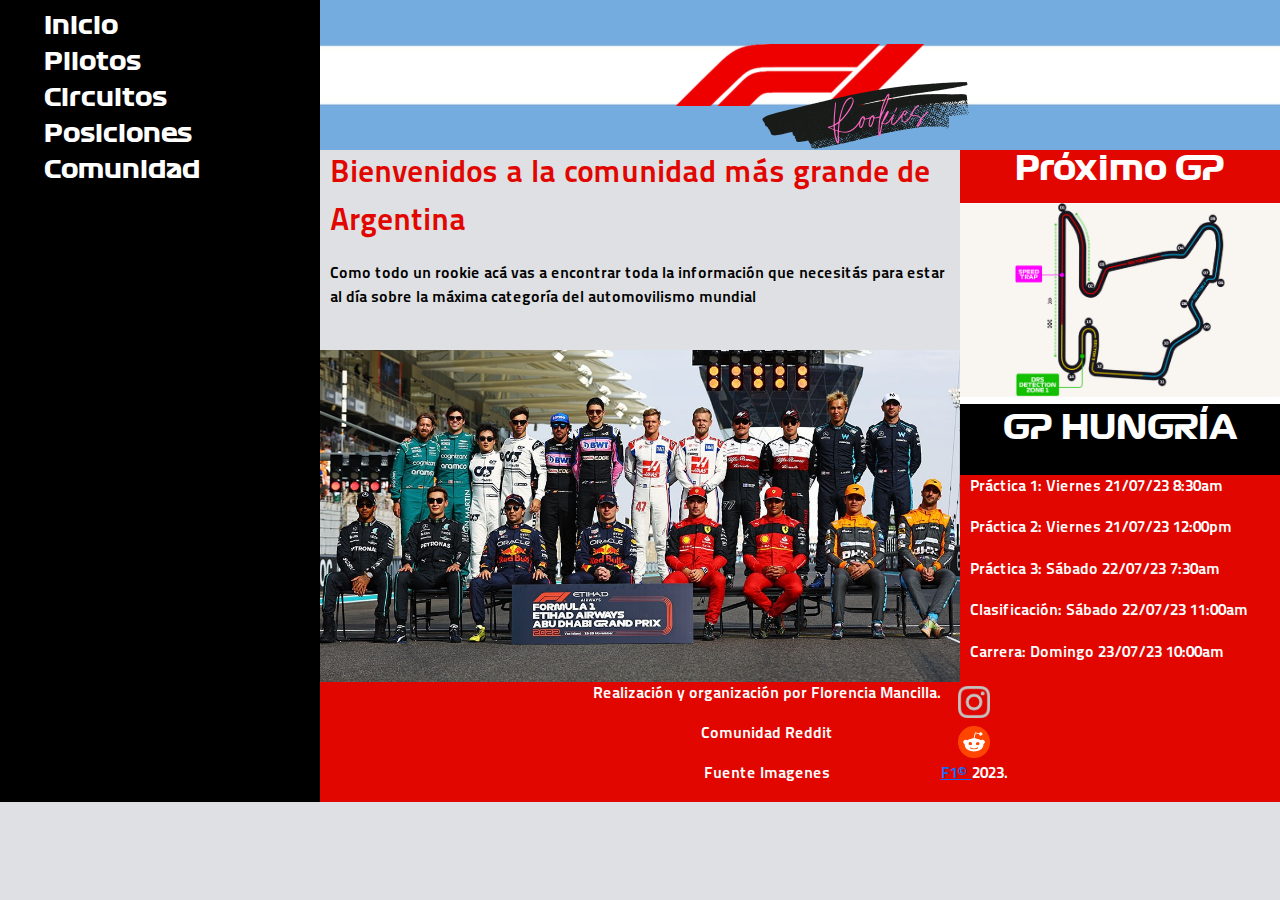
<file: index.html>
<!DOCTYPE html>
<html lang="es">

<head>
        <meta charset="UTF-8">
        <meta http-equiv="X-UA-Compatible" content="IE=edge">
        <meta name="viewport" content="width=device-width, initial-scale=1.0">
        <meta name="F1 Rookies Arg: la guía definitiva para los fanáticos de la Fórmula 1 en Argentina. Descubri todo sobre los pilotos, circuitos y posiciones de la temporada actual.">
        <meta name="keywords"
                content="F1, Formula1, Verstappen, Leclerc, Checo Perez, Carlos Sainz, Norris, Hamilton, Russell, Piastri, Sargent, Albon, tsunoda, de vries, bottas, zhou, gasly, ocon, alonso, stroll, hulkenberg, magnussen, ferrari, red bull, mercedes, aston martin, williams, mc laren, haas, alfa romeo, alphatauri, circuitos, automovilismo, deporte de motor">
        <link rel="shortcut icon" href="./assets/images/logos/favicon.png">
        <link rel="stylesheet" href="./css/style.css">
        <link rel="stylesheet" href="./bootstrap/css/bootstrap.css">

        <title>F1 Rookies Arg</title>
</head>

<body class="container-body-inicio">
        <div class="caja-body">
                <header class="caja-titulo-header">
                        <img class="imagen-banner" src="./assets/images/logos/banner-fino.png"
                                alt="Banner F1 Rookies Argentina" width="auto">
                </header>
                <nav class="navbar">
                        <div class="container-fluid">
                                <ul class="navbar-nav">
                                        <ul class="inicio">
                                                <li class="nav-item" #inicio><a href="#" class="inicio">Inicio</a></li>
                                        </ul>
                                        <ul class="submenu">
                                                <li class="nav-item"><a href="./pages/pilotos.html">Pilotos</a></li>
                                                <li class="nav-item"><a href="./pages/circuitos.html">Circuitos</a></li>
                                                <li class="nav-item"><a href="./pages/posiciones.html">Posiciones</a>
                                                </li>
                                                <li class="nav-item"><a href="./pages/comunidad.html">Comunidad</a></li>
                                        </ul>
                                        <li class="nav-item hamburger-menu">
                                                <a href="#" class="hamburger-icon"></a>
                                                <ul class="dropdown-menu">
                                                        <li><a href="./pages/equipos.html">Equipos</a></li>
                                                        <li><a href="./pages/pilotos.html">Pilotos</a></li>
                                                        <li><a href="./pages/circuitos.html">Circuitos</a></li>
                                                        <li><a href="./pages/posiciones.html">Posiciones</a></li>
                                                        <li><a href="./pages/comunidad.html">Comunidad</a></li>
                                                </ul>
                                        </li>
                                </ul>
                        </div>
                </nav>
                <div class="navbar-mobile-container">
                        <img id="menu-logo" src="./assets/images/logos/menu-icon.png" alt="">
                        <nav class="navbar-mobile">
                                <div class="container-fluid">
                                        <ul class="navbar-nav">
                                                <ul class="inicio">
                                                        <li class="nav-item" #inicio><a href="#"
                                                                        class="inicio">Inicio</a></li>
                                                </ul>
                                                <ul class="submenu">
                                                        <li class="nav-item"><a href="./pages/pilotos.html">Pilotos</a>
                                                        </li>
                                                        <li class="nav-item"><a
                                                                        href="./pages/circuitos.html">Circuitos</a></li>
                                                        <li class="nav-item"><a
                                                                        href="./pages/posiciones.html">Posiciones</a>
                                                        </li>
                                                        <li class="nav-item"><a
                                                                        href="./pages/comunidad.html">Comunidad</a></li>
                                                </ul>
                                                <li class="nav-item hamburger-menu">
                                                        <a href="#" class="hamburger-icon"></a>
                                                        <ul class="dropdown-menu">
                                                                <li><a href="./pages/equipos.html">Equipos</a></li>
                                                                <li><a href="./pages/pilotos.html">Pilotos</a></li>
                                                                <li><a href="./pages/circuitos.html">Circuitos</a></li>
                                                                <li><a href="./pages/posiciones.html">Posiciones</a>
                                                                </li>
                                                                <li><a href="./pages/comunidad.html">Comunidad</a></li>
                                                        </ul>
                                                </li>
                                        </ul>
                                </div>
                        </nav>
                </div>
                <article class="contenedor-article">
                        <div class="caja-bienvenida">
                                <p id="bienvenida">Bienvenidos a la comunidad más grande de Argentina</p>
                        </div>
                        <section class="container-section">
                                <p id="parrafo-1">Como todo un rookie acá vas a encontrar toda la información que
                                        necesitás para estar
                                        al
                                        día sobre la
                                        máxima categoría del automovilismo mundial</p>
                                <br>
                                <div id="foto-parilla">
                                <img src="./assets/images/pilotos/parrilla-2022.jpg"
                                        alt="presentación de pilotos parrilla 2023"></img>
                                </div>
                        </section>
                </article>
                <aside class="caja-aside">
                        <div class="caja-proximo-GP">
                                <h2 id="proximo-GP">Próximo GP</h2>
                        </div>
                        <div class="caja-imagen-GP"><img src="./assets/images/circuitos/s/gp12-hungria-s.png"
                                        alt="Imagen del circuito hungaro Hungaroring con sus curvas contabilizadas y demarcadas">
                        </div>
                        <div class="caja-titulo-GP">
                                <p id=GP>GP HUNGRÍA</p>
                        </div>
                        <div class="caja-horarios">
                                <p class="GP-dias-horarios">Práctica 1: Viernes 21/07/23 8:30am</p>
                                <p class="GP-dias-horarios">Práctica 2: Viernes 21/07/23 12:00pm</p>
                                <p class="GP-dias-horarios">Práctica 3: Sábado 22/07/23 7:30am</p>
                                <p class="GP-dias-horarios">Clasificación: Sábado 22/07/23 11:00am</p>
                                <p class="GP-dias-horarios">Carrera: Domingo 23/07/23 10:00am</p>
                        </div>
                </aside>
                <div class="caja-pie-de-pagina">
                        <footer class="text-center text-xxl-start">
                                <div class="container-redes-sociales">
                                        <div class="florencia-mancilla">
                                                <p>Realización y organización por Florencia Mancilla.</p>
                                        </div>
                                        <div class="icono-instagram">
                                                <a href="www.instagram.com/flormancilla"><img
                                                                src="./assets/images/logos/instagram-icon.png"
                                                                width="32px"></a>
                                        </div>
                                        <div class="comunidad-reddit">
                                                <p>Comunidad Reddit</p>
                                        </div>
                                        <div class="icono-reddit">
                                                <a href="https://www.reddit.com/r/RookiesF1Arg/hot/"><img
                                                                src="./assets/images/logos/reddit.png" width="32px"></a>
                                        </div>
                                        <div class="copy">
                                                <p>Fuente Imagenes</p>
                                        </div>
                                        <div class="f1"><a href=https://formula1.com>
                                                        <p>F1©
                                                </a> 2023.</p>
                                        </div>
                                </div>
                </div>
        </footer>
</div>
</body>

<script>
        document.addEventListener("DOMContentLoaded", function () {
                let menuLogo = document.getElementById("menu-logo");
                let navbarMobile = document.querySelector(".navbar-mobile");
                menuLogo.addEventListener("click", function () {
                        navbarMobile.classList.toggle("show");
                        if (menuLogo.src.includes("menu-icon.png")) {
                                menuLogo.src = "./assets/images/logos/close-icon.png";
                        } else {
                                menuLogo.src = "./assets/images/logos/menu-icon.png";
                        }
                });
        });
</script>


</html>
</file>
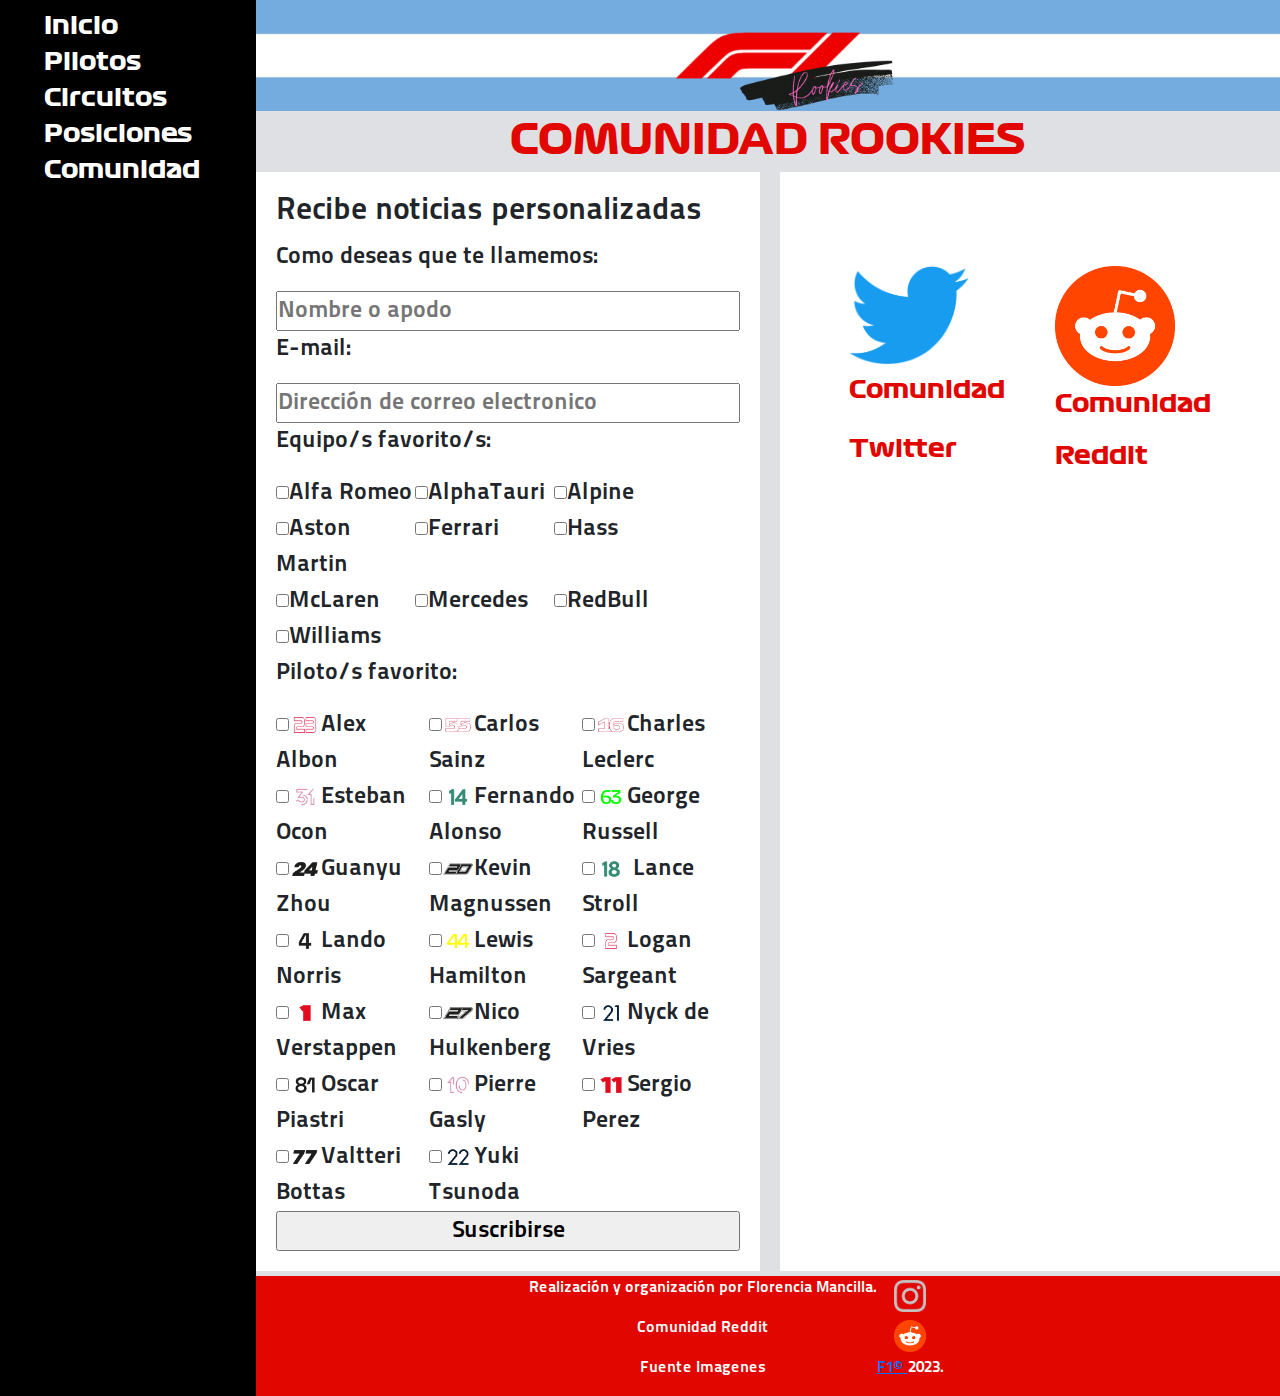
<file: pages/comunidad.html>
<!DOCTYPE html>
<html lang="es">

<head>
        <meta charset="UTF-8">
        <meta http-equiv="X-UA-Compatible" content="IE=edge">
        <meta name="viewport" content="width=device-width, initial-scale=1.0">
        <meta
                name="F1 Rookies Arg: la guía definitiva para los fanáticos de la Fórmula 1 en Argentina. Descubri todo sobre los pilotos, circuitos y posiciones de la temporada actual.">
        <meta name="keywords"
                content="F1, Formula1, Verstappen, Leclerc, Checo Perez, Carlos Sainz, Norris, Hamilton, Russell, Piastri, Sargent, Albon, tsunoda, de vries, bottas, zhou, gasly, ocon, alonso, stroll, hulkenberg, magnussen, ferrari, red bull, mercedes, aston martin, williams, mc laren, haas, alfa romeo, alphatauri, circuitos, automovilismo, deporte de motor">
        <link rel="shortcut icon" href="../assets/images/logos/favicon.png">
        <link rel="stylesheet" href="../css/style.css">
        <link rel="stylesheet" href="../bootstrap/css/bootstrap.css">
        <title>F1 Rookies Arg - Comunidad Rookies</title>
</head>

<body class="container-body-comunidad">
        <header>
                <img src="../assets/images/logos/banner-fino.png" alt="Banner F1 Rookies Argentina" width="100%">
                <div class="caja-titulo-general">
                </div>
        </header>
        <nav class="navbar">
                <div class="container-fluid">
                        <ul class="navbar-nav">
                                <ul class="inicio">
                                        <li class="nav-item" #inicio><a href="../index.html" class="inicio">Inicio</a>
                                        </li>
                                </ul>
                                <ul class="submenu">
                                        <li class="nav-item"><a href="./pilotos.html">Pilotos</a>
                                        </li>
                                        <li class="nav-item"><a href="./circuitos.html">Circuitos</a>
                                        </li>
                                        <li class="nav-item"><a href="./posiciones.html">Posiciones</a>
                                        </li>
                                        <li class="nav-item"><a href="#">Comunidad</a>
                                        </li>
                                </ul>
                        </ul>
                </div>
        </nav>
        <div class="navbar-mobile-container">
                <img id="menu-logo" src="../assets/images/logos/menu-icon.png" alt="">
                <nav class="navbar-mobile">
                        <div class="container-fluid">
                                <nav class="navbar-nav">
                                        <ul class="inicio">
                                                <ul class="submenu">
                                                        <li class="nav-item"><a href="../index.html">Inicio</a>
                                                        </li>
                                                        <li class="nav-item"><a href="./pilotos.html">Pilotos</a>
                                                        </li>
                                                        <li class="nav-item"><a href="./circuitos.html">Circuitos</a></li>
                                                        <li class="nav-item"><a href="./posiciones.html">Posiciones</a>
                                                        </li>
                                                        <li class="nav-item"><a href="#">Comunidad</a>
                                                        </li>
                                                </ul>
                                                <li class="nav-item hamburger-menu">
                                                        <a href="../index.html" class="hamburger-icon"></a>
                                                        <ul class="dropdown-menu">
                                                                <li><a href="./pilotos.html">Pilotos</a></li>
                                                                <li><a href="./circuitos.html">Circuitos</a></li>
                                                                <li><a href="./posiciones.html">Posiciones</a>
                                                                </li>
                                                                <li><a href="#">Comunidad</a></li>
                                                        </ul>
                                                </li>
                                        </ul>
                                </nav>
                        </div>
                </nav>
        </div>
        <div class="container-comunidad">
                <div class="titulo-comunidad">
                        <h1>COMUNIDAD ROOKIES</h1>
                </div>
                <article class="formulario-noticias">
                        <form class="container-form" method="post" enctype="text">
                                <div class="titulo-form">
                                        <h2 id="titulo-formulario-inscripcion>">Recibe noticias personalizadas
                                        </h2>
                                </div>
                                <div class="datos-personales">
                                        <p class="parrafos-formulario-inscripcion>">Como deseas que te llamemos:
                                        </p>
                                        <input type="text" name="Nombre" placeholder="Nombre o apodo">
                                        <p class="parrafos-formulario-inscripcion>">E-mail:</p>
                                        <input type="text" name="email" placeholder="Dirección de correo electronico">
                                </div>
                                <div class="equipos-favs">
                                        <div class="titulo-equipos-favs">
                                                <p class="parrafos-formulario-inscripcion>">Equipo/s favorito/s:</p>
                                        </div>
                                        <div class="equipos-grupo-1">
                                                <label><input type="checkbox" name="alfa-romeo">Alfa
                                                        Romeo</label>
                                                <label><input type="checkbox" name="alphatauri">AlphaTauri</label>
                                                <label><input type="checkbox" name="alpine">Alpine</label>
                                        </div>
                                        <div class="equipos-grupo-2">
                                                <label><input type="checkbox" name="aston-martin">Aston
                                                        Martin</label>
                                                <label><input type="checkbox" name="ferrari">Ferrari</label>
                                                <label><input type="checkbox" name="hass">Hass</label>
                                        </div>
                                        <div class="equipos-grupo-3">
                                                <label><input type="checkbox" name="mclaren">McLaren</label>
                                                <label><input type="checkbox" name="mercedes">Mercedes</label>
                                                <label><input type="checkbox" name="Red-Bull">RedBull</label>
                                        </div>
                                        <div class="equipos-grupo-4">
                                                <label><input type="checkbox" name="williams">Williams</label>
                                        </div>
                                </div>
                                <div class="pilotos-favs">
                                        <div class="titulo-pilotos-favs">
                                                <p class="parrafos-formulario-inscripcion>">Piloto/s favorito:</p>
                                        </div>
                                        <div class="pilotos-grupo-1">
                                                <label><input type="checkbox" name="Albon"><img
                                                                src="../assets/images/pilotos/numeros-pilotos/23.png"
                                                                alt="numero veintitres" width="32px">Alex Albon</label>
                                                <label><input type="checkbox" name="sainz"><img
                                                                src="../assets/images/pilotos/numeros-pilotos/55.png"
                                                                alt="numero cincuenta y cinco" width="32px">Carlos
                                                        Sainz</label>
                                                <label><input type="checkbox" name="Leclerc"><img
                                                                src="../assets/images/pilotos/numeros-pilotos/16.png"
                                                                alt="numero dieciseis" width="32px">Charles
                                                        Leclerc</label>
                                        </div>
                                        <div class="pilotos-grupo-2">
                                                <label><input type="checkbox" name="ocon"><img
                                                                src="../assets/images/pilotos/numeros-pilotos/31.png"
                                                                alt="numero treinta y uno" width="32px">Esteban
                                                        Ocon</label>
                                                <label><input type="checkbox" name="Alonso"><img
                                                                src="../assets/images/pilotos/numeros-pilotos/14.png"
                                                                alt="numero catorce" width="32px">Fernando
                                                        Alonso</label>
                                                <label><input type="checkbox" name="Russell"><img
                                                                src="../assets/images/pilotos/numeros-pilotos/63.png"
                                                                alt="numero sesenta y tres" width="32px">George
                                                        Russell</label>
                                        </div>
                                        <div class="pilotos-grupo-3">
                                                <label><input type="checkbox" name="Zhou"><img
                                                                src="../assets/images/pilotos/numeros-pilotos/24.png"
                                                                alt="numero veinticuatro" width="32px">Guanyu
                                                        Zhou</label>
                                                <label><input type="checkbox" name="Magnussen"><img
                                                                src="../assets/images/pilotos/numeros-pilotos/20.png"
                                                                alt="numero veinte" width="32px">Kevin Magnussen</label>
                                                <label><input type="checkbox" name="Stroll"><img
                                                                src="../assets/images/pilotos/numeros-pilotos/18.png"
                                                                alt="numero dieciocho" width="32px"> Lance
                                                        Stroll</label>
                                        </div>
                                        <div class="pilotos-grupo-4">
                                                <label><input type="checkbox" name="norris"><img
                                                                src="../assets/images/pilotos/numeros-pilotos/4.png"
                                                                alt="numero cuatro" width="32px">Lando Norris</label>
                                                <label><input type="checkbox" name="Hamilton"><img
                                                                src="../assets/images/pilotos/numeros-pilotos/44.png"
                                                                alt="numero cuarenta y cuatro" width="32px">Lewis
                                                        Hamilton</label>
                                                <label><input type="checkbox" name="Sargeant"><img
                                                                src="../assets/images/pilotos/numeros-pilotos/2.png"
                                                                alt="numero dos" width="32px">Logan Sargeant</label>
                                        </div>
                                        <div class="pilotos-grupo-5">
                                                <label><input type="checkbox" name="Verstappen"><img
                                                                src="../assets/images/pilotos/numeros-pilotos/1.png"
                                                                alt="numero uno" width="32px">Max
                                                        Verstappen</label>
                                                <label><input type="checkbox" name="Hulkenberg"><img
                                                                src="../assets/images/pilotos/numeros-pilotos/27.png"
                                                                alt="numero veintisiete" width="32p">Nico
                                                        Hulkenberg</label>
                                                <label><input type="checkbox" name="devries"><img
                                                                src="../assets/images/pilotos/numeros-pilotos/21.png"
                                                                alt="numero veintiuno" width="32px">Nyck de
                                                        Vries</label>
                                        </div>
                                        <div class="pilotos-grupo-6">
                                                <label><input type="checkbox" name="piastri"><img
                                                                src="../assets/images/pilotos/numeros-pilotos/81.png"
                                                                alt="numero ochenta y uno" width="32px">Oscar
                                                        Piastri</label>
                                                <label><input type="checkbox" name="Gasly"><img
                                                                src="../assets/images/pilotos/numeros-pilotos/10.png"
                                                                alt="numero diez" width="32px">Pierre Gasly</label>
                                                <label><input type="checkbox" name="Perez"><img
                                                                src="../assets/images/pilotos/numeros-pilotos/11.png"
                                                                alt="numero once" width="32px">Sergio Perez</label>
                                        </div>
                                        <div class="pilotos-grupo-7">
                                                <label><input type="checkbox" name="bottas"><img
                                                                src="../assets/images/pilotos/numeros-pilotos/77.png"
                                                                alt="numero setenta y siete" width="32px">Valtteri
                                                        Bottas</label>
                                                <label><input type="checkbox" name="Tsunoda"><img
                                                                src="../assets/images/pilotos/numeros-pilotos/22.png"
                                                                alt="numero veintidos" width="32px">Yuki Tsunoda</label>
                                        </div>
                                </div>
                                <div class="boton-subs">
                                        <input type="submit" value="Suscribirse">
                                </div>
                        </form>
                </article>
                <aside class="caja-redes">
                        <div class="redes">
                                <div class="container-twitter">
                                        <a href="https://twitter.com"><img
                                                        src="../assets/images/logos/twitter-clasico.png"
                                                        alt="logo de twitter" width="120px"></a>
                                        <p>Comunidad</p>
                                        <p>Twitter</p>
                                </div>
                                <div class="container-reddit">
                                        <a href="https://www.reddit.com/r/RookiesF1Arg/hot/"><img
                                                        src="../assets/images/logos/reddit.png" alt="logo reddit"
                                                        width="120px"></a>
                                        <p>Comunidad</p>
                                        <p>Reddit</p>
                                </div>
                        </div>
                        <div class="reddit-preview">
                                <iframe src="https://www.reddit.com/r/RookiesF1Arg/hot/" width="500px" height="500px"
                                        name="Vista-Reddit"></iframe>
                        </div>
                </aside>
        </div>
        <footer id="footer-grilla" class="text-center text-xxl-start">
                <div class="container-redes-sociales">
                        <div class="florencia-mancilla">
                                <p>Realización y organización por Florencia Mancilla.</p>
                        </div>
                        <div class="icono-instagram">
                                <a href="www.instagram.com/flormancilla"><img
                                                src="../assets/images/logos/instagram-icon.png" width="32px"></a>
                        </div>
                        <div class="comunidad-reddit">
                                <p>Comunidad Reddit</p>
                        </div>
                        <div class="icono-reddit">
                                <a href="https://www.reddit.com/r/RookiesF1Arg/hot/"><img
                                                src="../assets/images/logos/reddit.png" width="32px"></a>
                        </div>
                        <div class="copy">
                                <p>Fuente Imagenes</p>
                        </div>
                        <div class="f1"><a href=https://formula1.com>
                                        <p>F1©
                                </a> 2023.</p>
                        </div>
                </div>
        </footer>
</body>


<script>
        document.addEventListener("DOMContentLoaded", function () {
                let menuLogo = document.getElementById("menu-logo");
                let navbarMobile = document.querySelector(".navbar-mobile");
                menuLogo.addEventListener("click", function () {
                        navbarMobile.classList.toggle("show");
                        if (menuLogo.src.includes("menu-icon.png")) {
                                menuLogo.src = "../assets/images/logos/close-icon.png";
                        } else {
                                menuLogo.src = "../assets/images/logos/menu-icon.png";
                        }
                });
        });
</script>

</html>
</file>
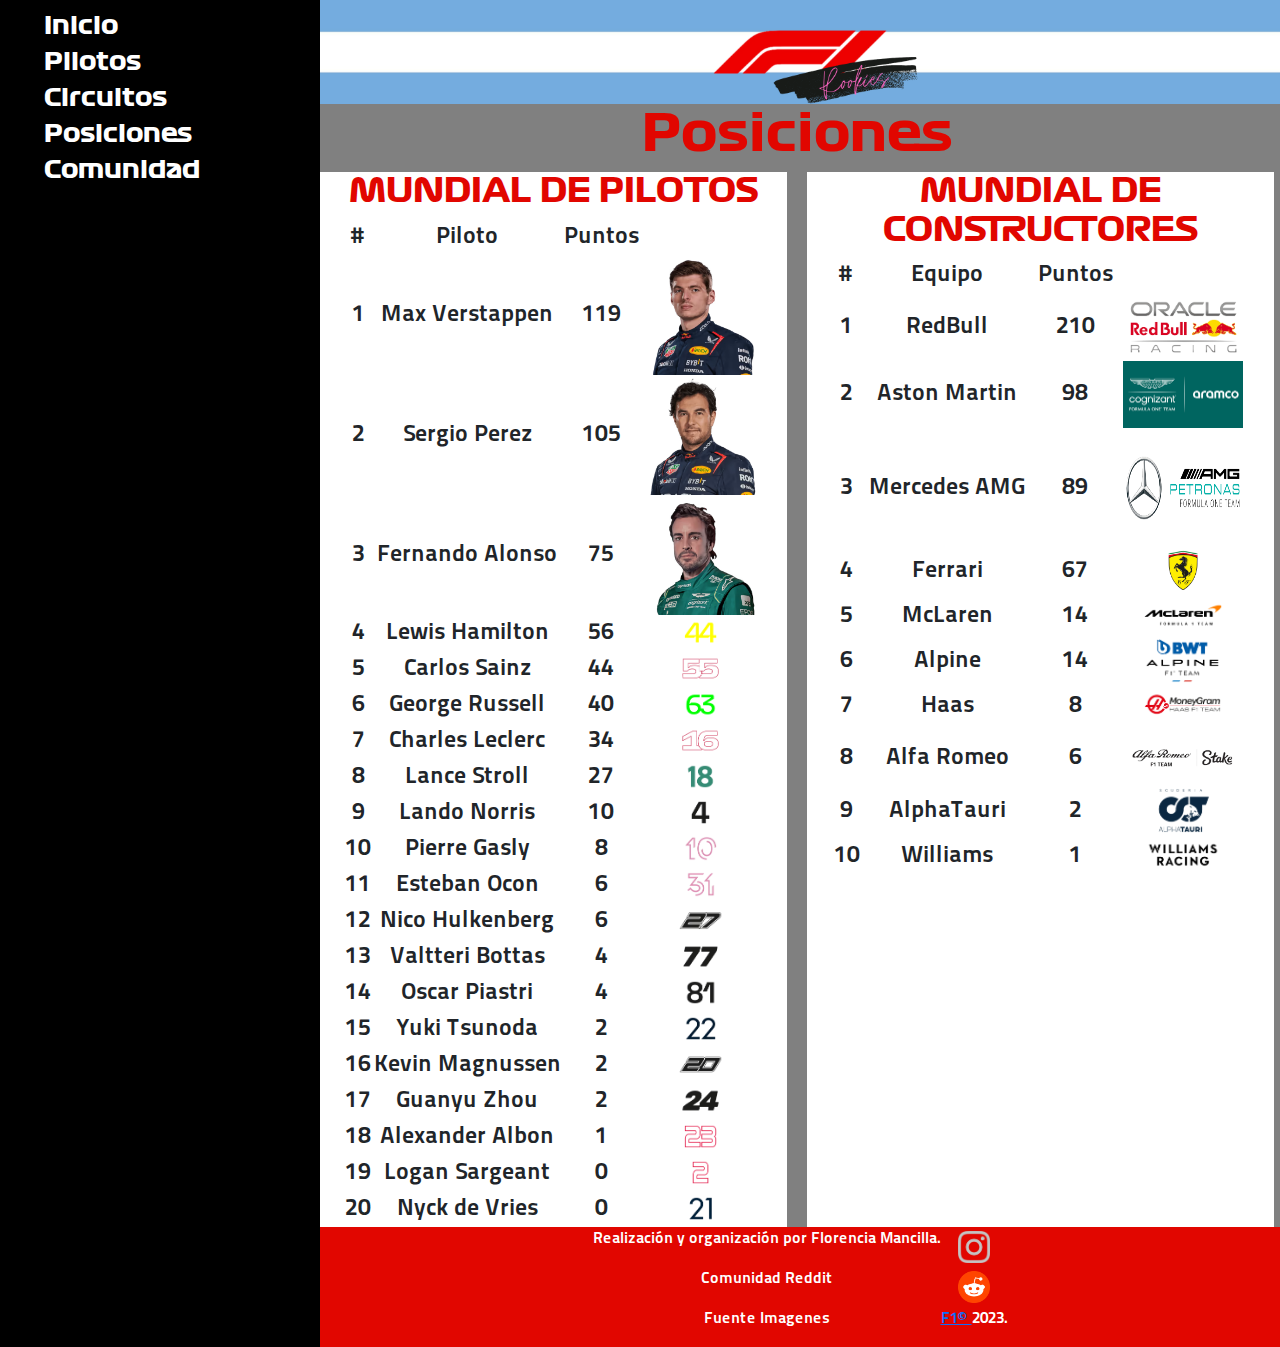
<file: pages/posiciones.html>
<!DOCTYPE html>
<html lang="es">

<head>
    <meta charset="UTF-8">
    <meta http-equiv="X-UA-Compatible" content="IE=edge">
    <meta name="viewport" content="width=device-width, initial-scale=1.0">
    <meta name="F1 Rookies Arg: la guía definitiva para los fanáticos de la Fórmula 1 en Argentina. Descubri todo sobre los pilotos, circuitos y posiciones de la temporada actual.">
    <meta name="keywords"
            content="F1, Formula1, Verstappen, Leclerc, Checo Perez, Carlos Sainz, Norris, Hamilton, Russell, Piastri, Sargent, Albon, tsunoda, de vries, bottas, zhou, gasly, ocon, alonso, stroll, hulkenberg, magnussen, ferrari, red bull, mercedes, aston martin, williams, mc laren, haas, alfa romeo, alphatauri, circuitos, automovilismo, deporte de motor">
    <link rel="shortcut icon" href="../assets/images/logos/favicon.png">
    <link rel="stylesheet" href="../css/style.css">
    <link rel="stylesheet" href="../bootstrap/css/bootstrap.css">
    <title>F1 Rookies Arg - Posiciones</title>
</head>

<body class="container-body-posiciones">
    <header>
        <img src="../assets/images/logos/banner-fino.png" alt="Banner F1 Rookies Argentina" width="100%">
        <div class="caja-titulo-general">
        </div>
    </header>
    <nav class="navbar">
        <div class="container-fluid">
            <ul class="navbar-nav">
                <ul class="inicio">
                    <li class="nav-item" #inicio><a href="../index.html" class="inicio">Inicio</a></li>
                </ul>
                <ul class="submenu">
                    <li class="nav-item"><a href="./pilotos.html">Pilotos</a>
                    </li>
                    <li class="nav-item"><a href="./circuitos.html">Circuitos</a>
                    </li>
                    <li class="nav-item"><a href="#">Posiciones</a>
                    </li>
                    <li class="nav-item"><a href="./comunidad.html">Comunidad</a>
                    </li>
                </ul>
            </ul>
        </div>
    </nav>
    <div class="navbar-mobile-container">
        <img id="menu-logo" src="../assets/images/logos/menu-icon.png" alt="">
        <nav class="navbar-mobile">
            <div class="container-fluid">
                <nav class="navbar-nav">
                    <ul class="inicio">
                        <ul class="submenu">
                            <li class="nav-item"><a href="../index.html">Inicio</a>
                            </li>
                            <li class="nav-item"><a href="./pilotos.html">Pilotos</a>
                            </li>
                            <li class="nav-item"><a href="./circuitos.html">Circuitos</a></li>
                            <li class="nav-item"><a href="#">Posiciones</a>
                            </li>
                            <li class="nav-item"><a href="./comunidad.html">Comunidad</a></li>
                        </ul>
                        <li class="nav-item hamburger-menu">
                            <a href="../index.html" class="hamburger-icon"></a>
                            <ul class="dropdown-menu">
                                <li><a href="./pilotos.html">Pilotos</a></li>
                                <li><a href="#">Circuitos</a></li>
                                <li><a href="./posiciones.html">Posiciones</a>
                                </li>
                                <li><a href="./comunidad.html">Comunidad</a></li>
                            </ul>
                        </li>
                    </ul>
                </nav>
            </div>
        </nav>
    </div>
    <article class="container-tabla-posiciones">
        <div class="posiciones">
            <h1 class="h1tituloGrillaPosiciones" 1>Posiciones</h1>
        </div>
        <div class="tabla-mundial-de-pilotos">
            <div class="titulo-mundial-de-pilotos">
                <h2 class="campeonato">MUNDIAL DE PILOTOS</h2>
            </div>
            <div class="tabla-general-pilotos">
                <table id="tabla-pilotos">
                    <tr>
                        <td>#</td>
                        <td>Piloto</td>
                        <td>Puntos</td>
                    </tr>
                    <tr>
                        <td>1</td>
                        <td><strong>Max Verstappen</strong></td>
                        <td><strong>119</strong></td>
                        <td><img src="../assets/images/pilotos/small/33-verstappen-S.png"
                                alt="fotografia de max verstappen" width="120px" height="120px"></td>
                    </tr>
                    <tr>
                        <td>2</td>
                        <td>Sergio Perez</td>
                        <td>105</td>
                        <td><img src="../assets/images/pilotos/small/11-perez-S.png" alt="fotografia de sergio perez"
                                width="120px" height="120px"></td>
                    </tr>
                    <tr>
                        <td>3</td>
                        <td>Fernando Alonso</td>
                        <td>75</td>
                        <td><img src="../assets/images/pilotos/small/14-alonso-S.png"
                                alt="fotografia de fernando alonso" width="120px" height="120pxS"></td>
                    </tr>
                    <tr>
                        <td>4</td>
                        <td>Lewis Hamilton</td>
                        <td>56</td>
                        <td><img src="../assets/images/pilotos/numeros-pilotos/44.png" alt="numero cuarenta y cuatro"
                                width="45px">
                        </td>
                    </tr>
                    <tr>
                        <td>5</td>
                        <td>Carlos Sainz</td>
                        <td>44</td>
                        <td><img src="../assets/images/pilotos/numeros-pilotos/55.png" alt="numero cincuenta y cinco"
                                width="45px">
                        </td>
                    </tr>
                    <tr>
                        <td>6</td>
                        <td>George Russell</td>
                        <td>40</td>
                        <td><img src="../assets/images/pilotos/numeros-pilotos/63.png" alt="numero sesenta y seis"
                                width="45px">
                        </td>
                    </tr>
                    <tr>
                        <td>7</td>
                        <td>Charles Leclerc</td>
                        <td>34</td>
                        <td><img src="../assets/images/pilotos/numeros-pilotos/16.png" alt="numero dieciseis"
                                width="45px">
                        </td>
                    </tr>
                    <tr>
                        <td>8</td>
                        <td>Lance Stroll</td>
                        <td>27</td>
                        <td><img src="../assets/images/pilotos/numeros-pilotos/18.png" alt="numero dieciocho"
                                width="45px">
                        </td>
                    </tr>
                    <tr>
                        <td>9</td>
                        <td>Lando Norris</td>
                        <td>10</td>
                        <td><img src="../assets/images/pilotos/numeros-pilotos/4.png" alt="numero cuatro" width="45px">
                        </td>
                    </tr>
                    <tr>
                        <td>10</td>
                        <td>Pierre Gasly</td>
                        <td>8</td>
                        <td><img src="../assets/images/pilotos/numeros-pilotos/10.png" alt="numero diez" width="45px">
                        </td>
                    </tr>
                    <tr>
                        <td>11</td>
                        <td>Esteban Ocon</td>
                        <td>6</td>
                        <td><img src="../assets/images/pilotos/numeros-pilotos/31.png" alt="numero treinta y uno"
                                width="45px">
                        </td>
                    </tr>
                    <tr>
                        <td>12</td>
                        <td>Nico Hulkenberg</td>
                        <td>6</td>
                        <td><img src="../assets/images/pilotos/numeros-pilotos/27.png" alt="numero veintisiete"
                                width="45px">
                        </td>
                    </tr>
                    <tr>
                        <td>13</td>
                        <td>Valtteri Bottas</td>
                        <td>4</td>
                        <td><img src="../assets/images/pilotos/numeros-pilotos/77.png" alt="numero setenta y siete"
                                width="45px">
                        </td>
                    </tr>
                    <tr>
                        <td>14</td>
                        <td>Oscar Piastri</td>
                        <td>4</td>
                        <td><img src="../assets/images/pilotos/numeros-pilotos/81.png" alt="numero ochenta y uno"
                                width="45px">
                        </td>
                    </tr>
                    <tr>
                        <td>15</td>
                        <td>Yuki Tsunoda</td>
                        <td>2</td>
                        <td><img src="../assets/images/pilotos/numeros-pilotos/22.png" alt="numero veintidos"
                                width="45px">
                        </td>
                    </tr>
                    <tr>
                        <td>16</td>
                        <td>Kevin Magnussen</td>
                        <td>2</td>
                        <td><img src="../assets/images/pilotos/numeros-pilotos/20.png" alt="numero veinte" width="45px">
                        </td>
                    </tr>
                    <tr>
                        <td>17</td>
                        <td>Guanyu Zhou</td>
                        <td>2</td>
                        <td><img src="../assets/images/pilotos/numeros-pilotos/24.png" alt="numero veinticuatro"
                                width="45px">
                        </td>
                    </tr>
                    <tr>
                        <td>18</td>
                        <td>Alexander Albon</td>
                        <td>1</td>
                        <td><img src="../assets/images/pilotos/numeros-pilotos/23.png" alt="numero veintitres"
                                width="45px">
                        </td>
                    </tr>
                    <tr>
                        <td>19</td>
                        <td>Logan Sargeant</td>
                        <td>0</td>
                        <td><img src="../assets/images/pilotos/numeros-pilotos/2.png" alt="numero dos" width="45px">
                        </td>
                    </tr>
                    <tr>
                        <td>20</td>
                        <td>Nyck de Vries</td>
                        <td>0</td>
                        <td><img src="../assets/images/pilotos/numeros-pilotos/21.png" alt="numero veintiuno"
                                width="45px">
                        </td>
                    </tr>
                </table>
            </div>
        </div>
        <div class="tabla-mundial-de-constructores">
            <div class="titulo-mundial-de-constructores">
                <h2 class="campeonato">MUNDIAL DE CONSTRUCTORES</h2>
            </div>
            <div class="tabla-general-constructores">
                <table id="tabla-constructores">
                    <tr>
                        <td>#</td>
                        <td>Equipo</td>
                        <td>Puntos</td>
                    </tr>
                    <tr>
                        <td>1</td>
                        <td><strong>RedBull</strong></td>
                        <td><strong>210</strong></td>
                        <td><img src="../assets/images/logos-equipos/red-bull-removebg-preview.png"
                                alt="logo oracle red bull racing" width="120px"></td>
                    </tr>
                    <tr>
                        <td>2</td>
                        <td>Aston Martin</td>
                        <td>98</td>
                        <td><img src="../assets/images/logos-equipos/aston-martin.png" alt="logo aston Martin aramco"
                                width="120px">
                        </td>
                    </tr>
                    <tr>
                        <td>3</td>
                        <td>Mercedes AMG</td>
                        <td>89</td>
                        <td><img src="../assets/images/logos-equipos/mercedes-removebg-preview.png"
                                alt="logo mercedes AMG" width="120px" height="120pxS"></td>
                    </tr>
                    <tr>
                        <td>4</td>
                        <td>Ferrari</td>
                        <td>67</td>
                        <td><img src="../assets/images/logos-equipos/ferrari-removebg-preview.png" alt="logo Ferrari"
                                height="45px">
                        </td>
                    </tr>
                    <tr>
                        <td>5</td>
                        <td>McLaren</td>
                        <td>14</td>
                        <td><img src="../assets/images/logos-equipos/mclaren-removebg-preview.png" alt="logo McLaren"
                                height="45px">
                        </td>
                    </tr>
                    <tr>
                        <td>6</td>
                        <td>Alpine</td>
                        <td>14</td>
                        <td><img src="../assets/images/logos-equipos/alpine-removebg-preview.png" alt="logo alpine"
                                height="45px">
                        </td>
                    </tr>
                    <tr>
                        <td>7</td>
                        <td>Haas</td>
                        <td>8</td>
                        <td><img src="../assets/images/logos-equipos/haas-removebg-preview.png" alt="logo hass"
                                height="45px">
                        </td>
                    </tr>
                    <tr>
                        <td>8</td>
                        <td>Alfa Romeo</td>
                        <td>6</td>
                        <td><img src="../assets/images/logos-equipos/alfa-romeo-removebg-preview.png"
                                alt="logo alfa romeo" height="60px"></td>
                    </tr>
                    <tr>
                        <td>9</td>
                        <td>AlphaTauri</td>
                        <td>2</td>
                        <td><img src="../assets/images/logos-equipos/alphatauri-removebg-preview.png"
                                alt="logo alphatauri" height="45px"></td>
                    </tr>
                    <tr>
                        <td>10</td>
                        <td>Williams</td>
                        <td>1</td>
                        <td><img src="../assets/images/logos-equipos/williams-removebg-preview.png" alt="logo williams"
                                height="45px">
                        </td>
                    </tr>
                </table>
            </div>
        </div>
    </article>
    <footer id="footer-grilla" class="text-center text-xxl-start">
        <div class="container-redes-sociales">
            <div class="florencia-mancilla">
                <p>Realización y organización por Florencia Mancilla.</p>
            </div>
            <div class="icono-instagram">
                <a href="www.instagram.com/flormancilla"><img src="../assets/images/logos/instagram-icon.png"
                        width="32px"></a>
            </div>
            <div class="comunidad-reddit">
                <p>Comunidad Reddit</p>
            </div>
            <div class="icono-reddit">
                <a href="https://www.reddit.com/r/RookiesF1Arg/hot/"><img src="../assets/images/logos/reddit.png"
                        width="32px"></a>
            </div>
            <div class="copy">
                <p>Fuente Imagenes</p>
            </div>
            <div class="f1"><a href=https://formula1.com>
                    <p>F1©
                </a> 2023.</p>
            </div>
        </div>
    </footer>
</body>

<script>
    document.addEventListener("DOMContentLoaded", function () {
        let menuLogo = document.getElementById("menu-logo");
        let navbarMobile = document.querySelector(".navbar-mobile");
        menuLogo.addEventListener("click", function () {
            navbarMobile.classList.toggle("show");
            if (menuLogo.src.includes("menu-icon.png")) {
                menuLogo.src = "../assets/images/logos/close-icon.png";
            } else {
                menuLogo.src = "../assets/images/logos/menu-icon.png";
            }
        });
    });
</script>

</html>
</file>
<file: css/style.css>
* {
  margin: 0;
  padding: 0;
  box-sizing: border-box;
}

@font-face {
  font-family: "F1titulos";
  src: url(../assets/fonts/F1clasico.ttf);
}
@font-face {
  font-family: "F1textos";
  src: url(../assets/fonts/F1texto.ttf);
}
@font-face {
  font-family: "F1rookies";
  src: url(../assets/fonts/Rookies.ttf);
}
.container {
  max-width: 100% !important;
}

/* INICIO */
.container-body-inicio {
  border-top: 0px;
  background-color: #dee0e3;
  width: 100vw;
  height: auto;
}

.caja-body {
  display: grid;
  width: 100%;
  height: auto;
  grid-template-areas: "menu header header" "menu article aside" "menu footer footer";
  grid-template-columns: 25% 50% 25%;
  grid-template-rows: auto auto auto;
}

nav {
  text-decoration: none;
  list-style: none;
  height: 100%;
  min-height: 30%;
  display: grid;
  padding-right: 20px;
  align-content: baseline;
}
nav ul li {
  list-style: none;
}

.navbar {
  background-color: black;
  display: grid;
  width: auto;
  height: auto;
  grid-area: menu;
}

.navbar-mobile-container {
  display: none;
}

.menu-mobile-container {
  display: none;
}

.nav-item a {
  color: white;
  font-size: 24px;
  list-style-type: none;
  font-family: "f1titulos";
  text-decoration: none;
}
.nav-item a:hover {
  background-color: red;
}

.Inicio a {
  text-decoration: none;
  color: #e10600;
  font-family: "F1titulos";
  font-size: 32px;
}
.Inicio a:hover {
  background-color: gray;
}

.caja-titulo-header {
  display: grid;
  grid-area: header;
  width: 75vw;
  height: auto;
  margin-top: 0;
  padding: 0;
}

.imagen-banner {
  object-fit: cover;
  width: 75vw;
  height: 150px;
}

#rookiesArg {
  font-family: "F1titulos";
  font-size: 2, 5em;
  color: #74acdf;
  text-align: left;
  padding-left: 10px;
}

.container-article {
  width: 50vw;
  height: auto;
  background-color: white;
  display: grid;
  grid-area: article;
  align-items: baseline;
  justify-content: center;
  grid-template-areas: "caja-bienvenida" "section";
}

.caja-bienvenida {
  display: grid;
  grid-area: caja-bienvenida;
  width: 50vw;
}

.container-section {
  display: grid;
  grid-area: section;
  width: 50vw;
  grid-template-areas: "parrafo-1" "foto-parrilla";
}
.container-section img {
  width: 50vw;
  height: auto;
}

#parrafo-1 {
  display: grid;
  width: 50vw;
  grid-area: parrafo-1;
}

#foto-parrilla {
  display: grid;
  width: 50vw;
  height: auto;
  grid-area: foto-parrilla;
}

#bienvenida {
  color: #e10600;
  font-size: 2em;
  font-family: "F1textos";
  width: 50vw;
  height: auto;
  padding-left: 10px;
}

#parrafo-1 {
  color: black;
  font-size: 1, 5em;
  font-family: "F1textos";
  width: auto;
  height: auto;
  padding-left: 10px;
}

.caja-aside {
  display: grid;
  width: 25vw;
  height: auto;
  background-color: white;
  grid-area: aside;
}

#proximo-GP {
  color: white;
  font-size: 2em;
  font-family: "F1titulos";
}

.caja-proximo-GP {
  background-color: #e10600;
  width: 25vw;
  height: auto;
  text-align: center;
  display: grid;
}

.caja-imagen-GP {
  width: 25vw;
  height: auto;
  display: grid;
}
.caja-imagen-GP img {
  width: 25vw;
  height: auto;
}

.caja-titulo-GP {
  background-color: black;
  width: 25vw;
  height: auto;
  text-align: center;
  display: grid;
}

#GP {
  color: white;
  font-size: 2em;
  font-family: "F1titulos";
  width: 25vw;
}

.caja-horarios {
  width: 25vw;
  height: auto;
  background-color: #e10600;
  display: grid;
  padding-left: 10px;
}

.GP-dias-horarios {
  color: white;
  font-size: 1em;
  font-family: "F1textos";
  width: 25vw;
}

footer {
  color: white;
  font-family: "F1textos";
  font-size: 1em;
  text-align: center;
  display: grid;
  grid-area: footer;
  width: 75vw;
}

.caja-pie-de-pagina {
  width: 75vw;
  height: auto;
  background-color: #e10600;
  grid-area: footer;
}

.florencia-mancilla {
  grid-area: firma;
}

.icono-instagram {
  grid-area: instagram;
}

.comunidad-reddit {
  grid-area: comunidad;
}

.icono-reddit {
  grid-area: reddit;
}

.copy {
  grid-area: copy;
}

.f1 {
  grid-area: f1;
}
.f1 p {
  font-style: none;
}

.container-redes-sociales {
  align-items: center;
  justify-content: center;
  text-align: center;
  display: grid;
  grid-column: auto auto;
  grid-row: auto auto auto;
  grid-template-areas: "firma instagram" "comunidad reddit" "copy f1";
  width: 75vw;
}

/* PILOTOS */
.container-body-pilotos {
  border-top: 0px;
  background-image: url(../assets/images/fondos/muro-negro-puntos.jpg);
  display: grid;
  width: 100vw;
  height: auto;
  grid-template-areas: "menu header" "menu caja-aside-grilla-pilotos" "menu footer";
  grid-template-columns: 25% 75%;
  grid-template-rows: auto auto auto;
  column-gap: 1px 32px 32px;
  row-gap: 5px;
}

.caja-aside-grilla-pilotos {
  display: grid;
  font-size: 32px;
  grid-template-areas: "tituloGrillaPilotos" "lista-de-pilotos";
  grid-template-columns: 75vw;
  grid-template-rows: auto;
  grid-area: caja-aside-grilla-pilotos;
  column-gap: 15px;
}

.titulo-grilla-pilotos {
  display: grid;
  grid-area: tituloGrillaPilotos;
  justify-content: center;
}

.lista-de-pilotos {
  display: grid;
  grid-area: lista-de-pilotos;
  grid-template-areas: "piloto1 piloto2" "piloto3 piloto4" "piloto5 piloto6" "piloto7 piloto8" "piloto9 piloto10" "piloto11 piloto12" "piloto13 piloto14" "piloto15 piloto16" "piloto17 piloto18" "piloto19 piloto20";
  grid-template-columns: 50% 50%;
}

.h1tituloGrillaPilotos {
  font-family: "F1titulos";
  font-size: 50px;
  color: #e10600;
  justify-content: center;
  display: grid;
}

.h2pilotos {
  font-family: "F1Titulos";
  font-size: 24px;
  color: #dee0e3;
}

.edad {
  font-family: "F1textos";
  font-size: 18px;
  color: #dee0e3;
}

.equipos {
  font-family: "F1textos";
  font-size: 18px;
  color: #dee0e3;
}

#verstappen {
  grid-area: piloto1;
  display: grid;
  width: 35vw;
  background: url(../assets/images/pilotos/pilotos-parrilla/01-33-verstappen.png);
  background-size: 100%;
  background-position: center;
  background-repeat: no-repeat;
  background-position: 0 0;
  padding-left: 20px;
  padding-top: 25px;
  padding-bottom: 25px;
}

#leclerc {
  grid-area: piloto2;
  display: grid;
  width: 35vw;
  background: url(../assets/images/pilotos/pilotos-parrilla/02-16-leclerc.png);
  background-position: center;
  background-repeat: no-repeat;
  background-position: 0 0;
  background-size: 100%;
  padding-left: 20px;
  padding-top: 25px;
  padding-bottom: 25px;
}

#perez {
  grid-area: piloto3;
  display: grid;
  width: 35vw;
  background: url(../assets/images/pilotos/pilotos-parrilla/03-11-perez.png);
  background-position: center;
  background-repeat: no-repeat;
  background-position: 0 0;
  background-size: 100%;
  padding-left: 20px;
  padding-top: 25px;
  padding-bottom: 25px;
}

#russell {
  grid-area: piloto4;
  display: grid;
  width: 35vw;
  background: url(../assets/images/pilotos/pilotos-parrilla/04-63-russell.png);
  background-position: center;
  background-repeat: no-repeat;
  background-position: 0 0;
  background-size: 100%;
  padding-left: 20px;
  padding-top: 25px;
  padding-bottom: 25px;
}

#sainz {
  grid-area: piloto5;
  display: grid;
  width: 35vw;
  background: url(../assets/images/pilotos/pilotos-parrilla/05-55-sainz.png);
  background-position: center;
  background-repeat: no-repeat;
  background-position: 0 0;
  background-size: 100%;
  padding-left: 20px;
  padding-top: 25px;
  padding-bottom: 25px;
}

#hamilton {
  grid-area: piloto6;
  display: grid;
  width: 35vw;
  background: url(../assets/images/pilotos/pilotos-parrilla/06-44-hamilton.png);
  background-position: center;
  background-repeat: no-repeat;
  background-position: 0 0;
  background-size: 100%;
  padding-top: 25px;
  padding-top: 65px;
  padding-bottom: 25px;
}

#norris {
  grid-area: piloto7;
  width: 35vw;
  display: grid;
  background: url(../assets/images/pilotos/pilotos-parrilla/07-4-norris.png);
  background-position: center;
  background-repeat: no-repeat;
  background-position: 0 0;
  background-size: 100%;
  padding-left: 20px;
  padding-top: 25px;
  padding-bottom: 25px;
}

#ocon {
  grid-area: piloto8;
  display: grid;
  width: 35vw;
  background: url(../assets/images/pilotos/pilotos-parrilla/08-31-ocon.png);
  background-position: center;
  background-repeat: no-repeat;
  background-position: 0 0;
  background-size: 100%;
  padding-left: 20px;
  padding-top: 25px;
  padding-bottom: 25px;
}

#alonso {
  grid-area: piloto9;
  display: grid;
  width: 35vw;
  background: url(../assets/images/pilotos/pilotos-parrilla/09-14-alonso.png);
  background-position: center;
  background-repeat: no-repeat;
  background-position: 0 0;
  background-size: 100%;
  padding-left: 20px;
  padding-top: 25px;
  padding-bottom: 25px;
}

#bottas {
  grid-area: piloto10;
  display: grid;
  width: 35vw;
  background: url(../assets/images/pilotos/pilotos-parrilla/10-77-bottas.png);
  background-position: center;
  background-repeat: no-repeat;
  background-position: 0 0;
  background-size: 100%;
  padding-left: 20px;
  padding-top: 25px;
  padding-bottom: 25px;
}

#magnussen {
  grid-area: piloto11;
  display: grid;
  width: 35vw;
  background: url(../assets/images/pilotos/pilotos-parrilla/11-20-magnussen.png);
  background-position: center;
  background-repeat: no-repeat;
  background-position: 0 0;
  background-size: 100%;
  padding-left: 20px;
  padding-top: 25px;
  padding-bottom: 25px;
}

#gasly {
  grid-area: piloto12;
  display: grid;
  width: 35vw;
  background: url(../assets/images/pilotos/pilotos-parrilla/12-10-gasly.png);
  background-position: center;
  background-repeat: no-repeat;
  background-position: 0 0;
  background-size: 100%;
  padding-left: 20px;
  padding-top: 25px;
  padding-bottom: 25px;
}

#stroll {
  grid-area: piloto13;
  display: grid;
  width: 35vw;
  background: url(../assets/images/pilotos/pilotos-parrilla/13-18-stroll.png);
  background-position: center;
  background-repeat: no-repeat;
  background-position: 0 0;
  background-size: 100%;
  padding-left: 20px;
  padding-top: 25px;
  padding-bottom: 25px;
}

#tsunoda {
  grid-area: piloto14;
  display: grid;
  width: 35vw;
  background: url(../assets/images/pilotos/pilotos-parrilla/14-22-tsunoda.png);
  background-position: center;
  background-repeat: no-repeat;
  background-position: 0 0;
  background-size: 100%;
  padding-left: 20px;
  padding-top: 25px;
  padding-bottom: 25px;
}

#zhou {
  grid-area: piloto15;
  display: grid;
  width: 35vw;
  background: url(../assets/images/pilotos/pilotos-parrilla/15-24-zhou.png);
  background-position: center;
  background-repeat: no-repeat;
  background-position: 0 0;
  background-size: 100%;
  padding-left: 20px;
  padding-top: 25px;
  padding-bottom: 25px;
}

#albon {
  grid-area: piloto16;
  display: grid;
  width: 35vw;
  background: url(../assets/images/pilotos/pilotos-parrilla/16-23-albon.png);
  background-position: center;
  background-repeat: no-repeat;
  background-position: 0 0;
  background-size: 100%;
  padding-left: 20px;
  padding-top: 25px;
  padding-bottom: 25px;
}

#devries {
  grid-area: piloto17;
  display: grid;
  width: 35vw;
  background: url(../assets/images/pilotos/pilotos-parrilla/17-21-devries.png);
  background-position: center;
  background-repeat: no-repeat;
  background-position: 0 0;
  background-size: 100%;
  padding-left: 20px;
  padding-top: 25px;
  padding-bottom: 25px;
}

#piastri {
  grid-area: piloto18;
  display: grid;
  width: 35vw;
  background: url(../assets/images/pilotos/pilotos-parrilla/18-81-piastri.png);
  background-position: center;
  background-repeat: no-repeat;
  background-position: 0 0;
  background-size: 100%;
  padding-left: 20px;
  padding-top: 25px;
  padding-bottom: 25px;
}

#hulkenberg {
  grid-area: piloto19;
  display: grid;
  width: 35vw;
  background: url(../assets/images/pilotos/pilotos-parrilla/19-27-Hulkenberg.png);
  background-position: center;
  background-repeat: no-repeat;
  background-position: 0 0;
  background-size: 100%;
  padding-left: 20px;
  padding-top: 25px;
  padding-bottom: 25px;
}

#sargeant {
  grid-area: piloto20;
  display: grid;
  width: 35vw;
  background: url(../assets/images/pilotos/pilotos-parrilla/20-2-sargent.png);
  background-position: center;
  background-repeat: no-repeat;
  background-position: 0 0;
  background-size: 100%;
  padding-left: 20px;
  padding-top: 25px;
  padding-bottom: 25px;
}

#footer-grilla {
  background-color: #e10600;
  width: 100%;
}

/* CIRCUITOS */
.container-body-circuitos {
  border-top: 0px;
  background-image: url(../assets/images/fondos/muro-negro-puntos.jpg);
  display: grid;
  width: 100vw;
  height: auto;
  grid-template-areas: "menu header" "menu caja-aside-grilla-circuitos" "menu footer";
  grid-template-columns: 25% 75%;
  grid-template-rows: auto auto auto;
  column-gap: 32px 32px;
  row-gap: 5px;
}

.caja-aside-grilla-circuitos {
  display: grid;
  font-size: 32px;
  grid-area: caja-aside-grilla-circuitos;
  grid-template-areas: "titulo-grilla-circuitos" "lista-circuitos";
  grid-template-columns: auto;
  grid-template-rows: auto auto;
  width: 75vw;
  height: auto;
}

.caja-titulo-general {
  grid-area: header;
  display: grid;
}

.titulo-grilla-circuitos {
  display: grid;
  grid-area: titulo-grilla-circuitos;
  text-align: center;
  font-family: "f1titulos";
  font-size: 50px;
  color: #e10600;
}

.lista-circuitos {
  display: grid;
  width: 70vw;
  grid-template-columns: 33% 33% 33%;
  column-gap: 15px;
  row-gap: 15px;
  padding-left: 15px;
  grid-template-areas: "caja-barein caja-arabia caja-australia" "caja-azerbaiyan caja-miami caja-imola" "caja-monaco caja-espana caja-canada" "caja-austria caja-uk caja-hungria" "caja-belgica caja-paises-bajos caja-italia" "caja-singapur caja-japon caja-qatar" "caja-eeuu caja-mexico caja-brasil" "caja-las-vegas caja-abu-dabi .";
  grid-area: lista-circuitos;
}

.gp {
  font-family: "F1titulos";
  font-size: 18px;
  color: white;
  background-color: #e10600;
}

.caja-circuito {
  display: grid;
  grid-template-areas: "titulo-gp" "imagen-gp" "nombre-circuito" "horarios";
  grid-template-columns: 100%;
  grid-template-rows: 8% auto 8% auto;
}

.titulo-gp {
  background-color: #e10600;
  font-family: "f1titulos";
  font-size: 18px;
  color: white;
  text-align: center;
  width: 100%;
  display: grid;
  grid-area: titulo-gp;
}

.imagen-GP {
  display: grid;
  align-items: center;
  justify-content: center;
  grid-area: imagen-gp;
}
.imagen-GP img {
  width: 100%;
  height: 100%;
}

.nombre-circuito {
  background-color: black;
  color: white;
  font-family: "f1titulos";
  font-size: 16px;
  text-align: center;
  display: grid;
  grid-area: nombre-circuito;
}

.horarios {
  background-color: #e10600;
  font-family: "f1textos";
  color: white;
  font-size: 14px;
  display: grid;
  grid-area: horarios;
}

#caja-barein {
  display: grid;
  grid-area: caja-barein;
}

#caja-arabia {
  display: grid;
  grid-area: caja-arabia;
}

#caja-australia {
  display: grid;
  grid-area: caja-australia;
}

#caja-azerbaiyan {
  display: grid;
  grid-area: caja-azerbaiyan;
}

#caja-miami {
  display: grid;
  grid-area: caja-miami;
}

#caja-imola {
  display: grid;
  grid-area: caja-imola;
}

#caja-monaco {
  display: grid;
  grid-area: caja-monaco;
}

#caja-espana {
  display: grid;
  grid-area: caja-espana;
}

#caja-canada {
  display: grid;
  grid-area: caja-canada;
}

#caja-austria {
  display: grid;
  grid-area: caja-austria;
}

#caja-uk {
  display: grid;
  grid-area: caja-uk;
}

#caja-hungria {
  display: grid;
  grid-area: caja-hungria;
}

#caja-belgica {
  display: grid;
  grid-area: caja-belgica;
}

#caja-paises-bajos {
  display: grid;
  grid-area: caja-paises-bajos;
}

#caja-italia {
  display: grid;
  grid-area: caja-italia;
}

#caja-singapur {
  display: grid;
  grid-area: caja-singapur;
}

#caja-japon {
  display: grid;
  grid-area: caja-japon;
}

#caja-qatar {
  display: grid;
  grid-area: caja-qatar;
}

#caja-eeuu {
  display: grid;
  grid-area: caja-eeuu;
}

#caja-mexico {
  display: grid;
  grid-area: caja-mexico;
}

#caja-brasil {
  display: grid;
  grid-area: caja-brasil;
}

#caja-las-vegas {
  display: grid;
  grid-area: caja-las-vegas;
}

#caja-abu-dabi {
  display: grid;
  grid-area: caja-abu-dabi;
}

/* TABLA DE POSICIONES */
.container-body-posiciones {
  border-top: 0px;
  background-color: gray;
  display: grid;
  width: 100vw;
  height: auto;
  grid-template-areas: "menu header" "menu container-tabla-posiciones" "menu footer";
  grid-template-columns: 25vw 75vw;
  grid-template-rows: auto auto auto;
}

.container-tabla-posiciones {
  display: grid;
  width: 73vw;
  grid-area: container-tabla-posiciones;
  grid-template-areas: "tituloPosiciones tituloPosiciones" "tabla-mundial-de-pilotos tabla-mundial-de-constructores";
  column-gap: 20px;
  grid-template-columns: 50% 50%;
  grid-template-rows: auto auto;
}

.h1tituloGrillaPosiciones {
  font-family: "F1titulos";
  font-size: 50px;
  color: #e10600;
  justify-content: center;
  display: grid;
}

.tabla-mundial-de-pilotos {
  display: grid;
  background-color: white;
  font-family: "f1textos";
  font-size: 24px;
  padding-left: 25px;
  padding-right: 25px;
  grid-area: tabla-mundial-de-pilotos;
  width: 100%;
}

.tabla-mundial-de-constructores {
  background-color: white;
  padding-left: 25px;
  padding-right: 25px;
  display: grid;
  font-family: "f1textos";
  font-size: 24px;
  grid-area: tabla-mundial-de-constructores;
  width: 100%;
  grid-template-areas: "titulo-mundial-de-constructores" "tabla-general-de-constructores";
  grid-template-columns: auto;
  grid-template-rows: auto 95%;
}

.tabla-general-de-constructores {
  display: grid;
  background-color: white;
  font-family: "f1textos";
  grid-area: tabla-general-de-constructores;
}

.campeonato {
  font-family: "F1Titulos";
  font-size: 32px;
  text-align: center;
  color: #e10600;
  display: grid;
}

.posiciones {
  display: grid;
  grid-area: tituloPosiciones;
}

.titulo-mundial-de-constructores {
  font-family: "F1titulos";
  font-size: 50px;
  color: #e10600;
  justify-content: center;
  display: grid;
  grid-area: titulo-mundial-de-constructores;
}

#tabla-pilotos {
  width: 100%;
  text-align: center;
}

#tabla-constructores {
  width: 100%;
  text-align: center;
}

/* COMUNIDAD */
.container-body-comunidad {
  border-top: 0px;
  background-color: #dee0e3;
  display: grid;
  width: 100%;
  height: 100%;
  grid-template-areas: "menu header" "menu container-comunidad" "menu footer";
  grid-template-columns: 20% 80%;
  grid-template-rows: auto auto auto;
  column-gap: 10px 32px 32px;
  row-gap: 5px;
}

.container-comunidad {
  display: grid;
  grid-area: container-comunidad;
  grid-template-areas: "titulo-comunidad titulo-comunidad" "formulario-noticias caja-redes";
  grid-template-columns: auto auto;
  grid-template-rows: auto auto;
  column-gap: 20px;
}

.titulo-comunidad {
  display: grid;
  grid-area: titulo-comunidad;
  text-align: center;
  font-family: "f1titulos";
  font-size: 32px;
  color: #e10600;
}

.formulario-noticias {
  display: grid;
  grid-area: formulario-noticias;
  font-family: "f1textos";
  font-size: 24px;
  text-align: left;
  background-color: white;
  padding: 20px 20px 20px 20px;
}

.container-form {
  display: grid;
  grid-area: container form;
  grid-template-areas: "titulo-form" "datos-personales" "equipos-favs" "pilotos-favs" "boton-subs";
}

.titulo-form {
  display: grid;
  grid-area: titulo-form;
}

.datos-personales {
  display: grid;
  grid-area: datos-personales;
}

.equipos-favs {
  display: grid;
  grid-area: equipos-favs;
  grid-template-areas: "titulo-equipos-favs" "equipos-grupo-1" "equipos-grupo-2" "equipos-grupo-3" "equipos-grupo-4";
}

.titulo-equipos-favs {
  display: grid;
  grid-area: titulo-equipos-favs;
}

.pilotos-favs {
  display: grid;
  grid-area: pilotos-favs;
  grid-template-areas: "titulo-pilotos-favs" "pilotos-grupo-1" "pilotos-grupo-2" "pilotos-grupo-3" "pilotos-grupo-4" "pilotos-grupo-5" "pilotos-grupo-6" "pilotos-grupo-7";
}

.equipos-grupo-1 {
  display: grid;
  grid-area: equipos-grupo-1;
  grid-template-columns: 30% 30% 30%;
  text-align: left;
}

.equipos-grupo-2 {
  display: grid;
  grid-area: equipos-grupo-2;
  grid-template-columns: 30% 30% 30%;
  text-align: left;
}

.equipos-grupo-3 {
  display: grid;
  grid-area: equipos-grupo-3;
  grid-template-columns: 30% 30% 30%;
  text-align: left;
}

.equipos-grupo-4 {
  display: grid;
  grid-area: equipos-grupo-4;
  grid-template-columns: auto;
  text-align: left;
}

.titulo-pilotos-favs {
  display: grid;
  grid-area: titulo-pilotos-favs;
}

.pilotos-grupo-1 {
  display: grid;
  grid-area: pilotos-grupo-1;
  grid-template-columns: 33% 33% 33%;
  text-align: left;
}

.pilotos-grupo-2 {
  display: grid;
  grid-area: pilotos-grupo-2;
  grid-template-columns: 33% 33% 33%;
  text-align: left;
}

.pilotos-grupo-3 {
  display: grid;
  grid-area: pilotos-grupo-3;
  grid-template-columns: 33% 33% 33%;
  text-align: left;
}

.pilotos-grupo-4 {
  display: grid;
  grid-area: pilotos-grupo-4;
  grid-template-columns: 33% 33% 33%;
  text-align: left;
}

.pilotos-grupo-5 {
  display: grid;
  grid-area: pilotos-grupo-5;
  grid-template-columns: 33% 33% 33%;
  text-align: left;
}

.pilotos-grupo-6 {
  display: grid;
  grid-area: pilotos-grupo-6;
  grid-template-columns: 33% 33% 33%;
  text-align: left;
}

.pilotos-grupo-7 {
  display: grid;
  grid-area: pilotos-grupo-7;
  grid-template-columns: 33% 33% 33%;
  text-align: left;
}

.boton-subs {
  display: grid;
  grid-area: boton-subs;
}

.caja-redes {
  display: grid;
  grid-area: caja-redes;
  background-color: white;
  grid-template-areas: "redes" "reddit-preview";
  align-items: center;
  justify-content: center;
  font-family: "f1titulos";
  font-size: 24px;
  color: #e10600;
  text-decoration: none;
  text-align: justify;
}

.redes {
  display: grid;
  grid-area: redes;
  grid-template-areas: "container-twitter container-reddit";
  grid-column: auto auto;
  justify-content: center;
  column-gap: 50px;
}

.container-twitter {
  display: grid;
  grid-row: auto auto;
  grid-area: container-twitter;
}

.container-reddit {
  display: grid;
  grid-area: container-reddit;
}

.reddit-preview {
  display: grid;
  grid-area: reddit-preview;
}

/* EQUIPOS */
.container-body-equipos {
  border-top: 0px;
  background-color: gray;
  display: grid;
  width: 100%;
  height: 100%;
  grid-template-areas: "menu header" "menu container-equipos" "menu footer";
  grid-template-columns: auto auto;
  grid-template-rows: auto auto auto;
}

.container-equipos {
  display: grid;
  grid-area: container-equipos;
  grid-template-areas: "titular" "video-toto";
  grid-template-columns: auto;
  grid-template-rows: auto auto;
}

.titulo-grilla {
  display: grid;
  grid-area: titular;
  text-align: center;
}

.video-toto {
  display: grid;
  grid-area: video-toto;
}

@media (max-width: 992px) {
  .navbar-mobile-container {
    display: block;
    position: absolute;
    top: 0px;
    left: 0px;
  }
  .navbar-mobile-container img {
    width: 5vw;
    height: 5vw;
    margin-left: 10px;
    margin-top: 10px;
  }
  .navbar-mobile {
    display: none;
    top: 35px;
    left: 0px;
    padding: 5px;
    position: absolute;
  }
  .navbar-mobile.show {
    display: block;
    background-color: black;
    width: auto;
    height: auto;
  }
  .navbar-mobile li {
    font-size: 14px;
  }
  .navbar {
    display: none !important;
  }
  header img {
    width: 100vw;
  }
  .caja-titulo-header {
    display: grid;
    width: 100vw;
  }
  .imagen-banner {
    width: 100vw;
  }
  .container-body-inicio {
    width: 100vw;
  }
  .caja-body {
    display: grid;
    grid-template-areas: "header" "article" "aside" "footer";
    grid-template-columns: 100vw;
    grid-template-rows: auto auto auto auto;
    row-gap: 5px;
    width: 100vw;
  }
  .container-article {
    display: grid;
    width: 100vw;
    grid-area: article;
    grid-template-areas: "caja-bienvenida" "section";
  }
  .caja-bienvenida {
    display: grid;
    width: 100vw;
    grid-area: caja-bienvenida;
  }
  #bienvenida {
    display: grid;
    width: 100vw;
  }
  .container-section {
    display: grid;
    grid-area: section;
  }
  .container-section img {
    width: 100vw;
    height: auto;
  }
  .caja-aside {
    display: grid;
    width: 100vw;
    grid-area: aside;
    grid-template-columns: auto;
    grid-template-rows: auto auto auto auto auto;
    grid-template-areas: "caja-proximo-GP" "caja-imagen-GP" "caja-titulo-GP" "caja-titulo-GP" "caja-horarios";
  }
  .caja-proximo-GP {
    display: grid;
    width: 100vw;
    grid-area: caja-proximo-GP;
    justify-content: center;
  }
  .caja-imagen-GP {
    display: grid;
    justify-content: center;
    width: 100vw;
    grid-area: caja-imagen-GP;
    height: auto;
  }
  .caja-imagen-GP img {
    width: 100vw;
    height: auto;
  }
  .caja-titulo-GP {
    display: grid;
    width: 100vw;
    grid-area: caja-titulo-GP;
    justify-content: center;
  }
  .caja-horarios {
    display: grid;
    width: 100vw;
    grid-area: caja-horarios;
    justify-content: center;
  }
  .container-body-circuitos {
    width: 100vw;
    display: grid;
    grid-template-areas: "header" "caja-aside-grilla-circuitos" "footer";
    grid-template-columns: auto;
    grid-template-rows: auto auto auto;
    row-gap: 5px;
  }
  .caja-aside-grilla-circuitos {
    display: grid;
    width: 100vw;
    grid-area: caja-aside-grilla-circuitos;
    grid-template-areas: "titulo-grilla-circuitos" "lista-circuitos";
    grid-template-columns: auto;
    justify-content: center;
    align-items: center;
    grid-template-columns: auto;
    grid-template-rows: auto auto;
  }
  .lista-circuitos {
    display: grid;
    width: 100vw;
    align-items: center;
    justify-content: center;
    grid-template-areas: "caja-barein" "caja-arabia" "caja-australia" "caja-azerbaiyan" "caja-miami" "caja-imola" "caja-monaco" "caja-espana" "caja-canada" "caja-austria" "caja-uk" "caja-hungria" "caja-belgica" "caja-paises-bajos" "caja-italia" "caja-singapur" "caja-japon" "caja-qatar" "caja-eeuu" "caja-mexico" "caja-brasil" "caja-las-vegas" "caja-abu-dabi";
    grid-template-columns: auto;
    grid-template-rows: auto;
    row-gap: 30px;
    padding: 5px;
  }
  .container-body-pilotos {
    display: grid;
    width: 100vw;
    grid-template-areas: "header" "caja-aside-grilla-pilotos" "footer";
    grid-template-columns: auto;
    grid-row: auto auto auto;
    justify-content: center;
    align-items: center;
  }
  .titulo-grilla-pilotos {
    width: 90vw;
    display: grid;
    grid-area: tituloGrillaPilotos;
  }
  .h1tituloGrillaPilotos {
    font-size: 25px;
    justify-content: center;
  }
  .caja-aside-grilla-pilotos {
    display: grid;
    width: 90vw;
    grid-template-areas: "tituloGrillaPilotos" "lista-de-pilotos";
    justify-content: center;
    align-items: center;
  }
  .lista-de-pilotos {
    display: grid;
    width: 90vw;
    justify-content: center;
    align-items: center;
    grid-template-areas: "piloto1" "piloto2" "piloto3" "piloto4" "piloto5" "piloto6" "piloto7" "piloto8" "piloto9" "piloto10" "piloto11" "piloto12" "piloto13" "piloto14" "piloto15" "piloto16" "piloto17" "piloto18" "piloto19" "piloto20";
  }
  div {
    width: 90vw;
  }
  .h2pilotos {
    font-size: 20px;
  }
  img {
    width: 64px;
    height: auto;
  }
  .edad {
    font-size: 14px;
  }
  .edad img {
    width: 24px;
    height: auto;
  }
  .equipos {
    font-size: 14px;
  }
  .box-pilotos {
    display: grid;
    width: 100vw;
    justify-content: center;
    align-items: center;
  }
  #verstappen {
    width: 80vw;
    height: 50vw;
    padding-left: 40px;
    padding-top: 45px;
    padding-bottom: 40px;
  }
  #leclerc {
    width: 80vw;
    height: 50vw;
    padding-left: 40px;
    padding-top: 45px;
    padding-bottom: 40px;
  }
  #perez {
    width: 80vw;
    height: 50vw;
    padding-left: 40px;
    padding-top: 45px;
    padding-bottom: 40px;
  }
  #russell {
    width: 80vw;
    height: 50vw;
    padding-left: 40px;
    padding-top: 45px;
    padding-bottom: 40px;
  }
  #sainz {
    width: 80vw;
    height: 50vw;
    padding-left: 40px;
    padding-top: 45px;
    padding-bottom: 40px;
  }
  #hamilton {
    width: 80vw;
    height: 50vw;
    padding-left: 40px;
    padding-top: 45px;
    padding-bottom: 40px;
  }
  #norris {
    width: 80vw;
    height: 50vw;
    padding-left: 40px;
    padding-top: 45px;
    padding-bottom: 40px;
  }
  #ocon {
    width: 80vw;
    height: 50vw;
    padding-left: 40px;
    padding-top: 45px;
    padding-bottom: 40px;
  }
  #alonso {
    width: 80vw;
    height: 50vw;
    padding-left: 40px;
    padding-top: 45px;
    padding-bottom: 40px;
  }
  #bottas {
    width: 80vw;
    height: 50vw;
    padding-left: 40px;
    padding-top: 45px;
    padding-bottom: 40px;
  }
  #magnussen {
    width: 80vw;
    height: 50vw;
    padding-left: 40px;
    padding-top: 45px;
    padding-bottom: 40px;
  }
  #gasly {
    width: 80vw;
    height: 50vw;
    padding-left: 40px;
    padding-top: 45px;
    padding-bottom: 40px;
  }
  #stroll {
    width: 80vw;
    height: 50vw;
    padding-left: 40px;
    padding-top: 45px;
    padding-bottom: 40px;
  }
  #tsunoda {
    width: 80vw;
    height: 50vw;
    padding-left: 40px;
    padding-top: 45px;
    padding-bottom: 40px;
  }
  #zhou {
    width: 80vw;
    height: 50vw;
    padding-left: 40px;
    padding-top: 45px;
    padding-bottom: 40px;
  }
  #albon {
    width: 80vw;
    height: 50vw;
    padding-left: 40px;
    padding-top: 45px;
    padding-bottom: 40px;
  }
  #devries {
    width: 80vw;
    height: 50vw;
    padding-left: 40px;
    padding-top: 45px;
    padding-bottom: 40px;
  }
  #piastri {
    width: 80vw;
    height: 50vw;
    padding-left: 40px;
    padding-top: 45px;
    padding-bottom: 40px;
  }
  #hulkenberg {
    width: 80vw;
    height: 50vw;
    padding-left: 40px;
    padding-top: 45px;
    padding-bottom: 40px;
  }
  #sargeant {
    width: 80vw;
    height: 50vw;
    padding-left: 40px;
    padding-top: 45px;
    padding-bottom: 40px;
  }
  .caja-pie-de-pagina {
    display: grid;
    grid-area: footer;
    align-items: center;
    justify-content: center;
    width: auto;
  }
  .container-body-comunidad {
    width: 100vw;
    display: grid;
    grid-template-areas: "header" "container-comunidad" "footer";
  }
  .container-redes-sociales {
    display: grid;
    grid-template-areas: "firma" "instagram" "comunidad" "reddit" "copy" "f1";
    align-items: center;
    justify-content: center;
    width: 100vw;
    background-color: #e10600;
  }
  .container-comunidad {
    display: grid;
    grid-area: container-comunidad;
    width: 100vw;
    grid-template-areas: "titulo-comunidad" "formulario-noticias" "caja-redes" "reddit-preview";
  }
  .formulario-noticias {
    display: grid;
    grid-area: formulario-noticias;
    width: 100vw;
    grid-template-areas: "container-form";
  }
  .container-form {
    display: grid;
    grid-area: container-form;
    width: 100vw;
    grid-template-areas: "titulo-form" "datos-personales" "equipos-favs" "pilotos-favs" "boton-subs";
  }
  .caja-redes {
    display: grid;
    width: 100vw;
    grid-area: caja-redes;
    grid-template-areas: "redes" "reddit-preview";
  }
  .redes {
    display: grid;
    width: 100vw;
    grid-area: redes;
    grid-template-areas: "container-twitter container-reddit";
    grid-template-columns: 50% 50%;
  }
  .container-twitter {
    display: grid;
    grid-area: container-twitter;
    justify-content: center;
    width: auto;
  }
  .container-reddit {
    display: grid;
    grid-area: container-reddit;
    justify-content: center;
    width: auto;
  }
  .reddit-preview {
    display: grid;
    grid-area: reddit-preview;
    width: 100wv;
    justify-content: center;
  }
  .container-body-posiciones {
    display: grid;
    width: 100vw;
    grid-template-areas: "header" "container-tabla-posiciones" "footer";
  }
  .container-tabla-posiciones {
    display: grid;
    width: 100vw;
    grid-area: container-tabla-posiciones;
    grid-template-areas: "tituloPosiciones" "tabla-mundial-de-pilotos" "tabla-mundial-de-constructores";
    grid-template-columns: auto;
  }
  .tabla-mundial-de-pilotos {
    width: 100vw;
  }
  footer {
    width: auto;
  }
}

/*# sourceMappingURL=style.css.map */
</file>
